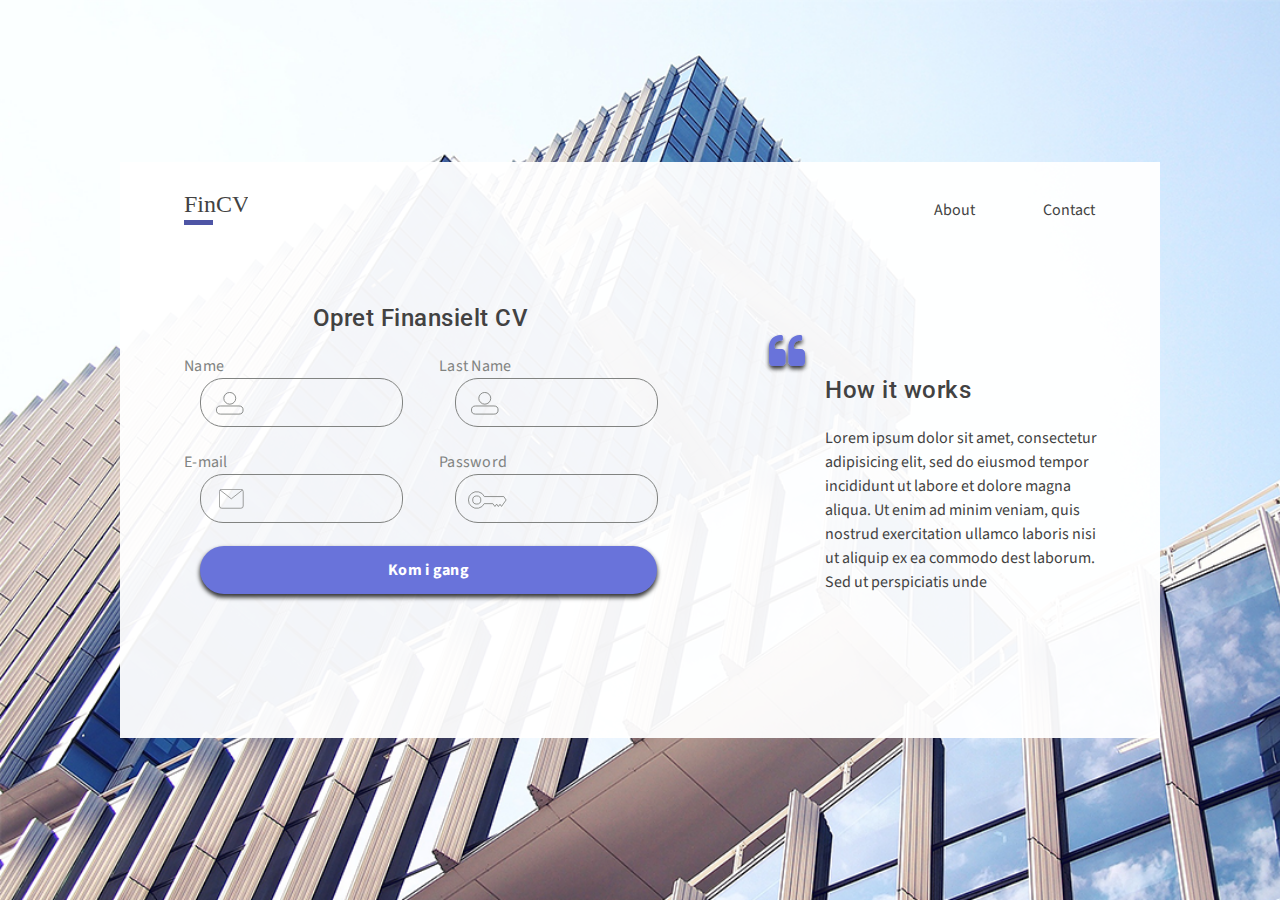
<file: index.html>
<!DOCTYPE html>
<html lang="en">
<head>
    <meta charset="UTF-8">
    <meta name="viewport" content="width=device-width, initial-scale=1.0">
    <meta http-equiv="X-UA-Compatible" content="ie=edge">
    <link href="https://fonts.googleapis.com/css?family=Source+Sans+Pro:400,700" rel="stylesheet">
    <link href="https://fonts.googleapis.com/css?family=Roboto:400,500" rel="stylesheet">
    <title>Index</title>
    <link rel="stylesheet" href="style.css">
</head>
<body>
    <div id="wrapper">
        <header>
            <img id="logo" src="img/logo.svg" alt="fin_cv_logo">
            <nav>
                <a href="#">About</a>
                <a href="#">Contact</a>
            </nav>
        </header>
        <main>
            <div class="main-left">
                <h1 class="h1-middle">Opret Finansielt CV</h1>
                <div class="main-left-input">
                    <div class="input-cont">
                        <p>Name</p>
                        <input id="name-input">
                    </div>
                    <div class="input-cont">
                        <p>Last Name</p>
                        <input id="last-name-input">
                    </div>
                </div>
                <div class="main-left-input">
                    <div class="input-cont">
                        <p>E-mail</p>
                        <input id="e-mail-input">
                    </div>
                    <div class="input-cont">
                        <p>Password</p>
                        <input id="password-input">
                    </div>
                </div>
                <button id="log-in-btn">
                    <a href="#">Kom i gang</a>
                </button>
            </div>
            <div class="main-right">
                <img src="img/quote.svg" id="quote-img" alt="quote">
                <div class="main-right-text-wrapper">
                    <h1 class="h1-left">How it works</h1>
                    <p>
                        Lorem ipsum dolor sit amet, consectetur adipisicing elit, sed do eiusmod tempor
                        incididunt ut labore et dolore magna aliqua. Ut enim ad minim veniam, quis nostrud exercitation ullamco laboris nisi ut aliquip ex ea commodo 
                        dest laborum. Sed ut perspiciatis unde 
                    </p>
                </div>
            </div>
        </main>
    </div>
</body>
</html>
</file>
<file: style.css>
*{
  margin: 0;
  padding: 0;
  text-decoration: none;
}

body{
  background-image: url(img/bg-1360-768.png);
  height: 100vh;
  background-size: cover;
  display: flex;
  align-items: center;
  justify-content: center;
}

#wrapper{
  width: 1040px;
  height: 576px;
  mix-blend-mode: undefined;
  background: rgba(255, 255, 255, 0.95);
  position: relative;
}

#logo{
  width: 64px;
  height: 33px;
  position: absolute;
  top: 30px;
  left: 64px;
}

nav{
  position: absolute;
  top: 36px;
  left: 814px;
  line-height: 24px;
}

nav a{
  margin-right: 64px;
  mix-blend-mode: undefined;
  font-family: 'Source Sans Pro', sans-serif;
  font-size: 16px;
  font-weight: normal;
  font-style: normal;
  font-stretch: normal;
  text-align: left;
  color: #424242;
}

main{
  display: flex;
}

.main-left{
  margin-top: 144px;
  margin-left: 64px;
  margin-right: 108px;
}

input{
  width: 146px;
  height: 47px;
  mix-blend-mode: undefined;
  border-radius: 23px;
  border: solid 1px #818381;
  margin-left: 16px;
  padding-left: 55px;
}

#name-input, #last-name-input{
  background: url(img/person-icon.svg) no-repeat 15px 13px;
  background-size: 28px 23px;
}

#e-mail-input{
  background: url(img/mail-icon.svg) no-repeat 18px 14px;
  background-size: 25px 20px;
}

#password-input{
  background: url(img/key-icon.svg);
  background-size: 40px 20px;
  display: block;
  background-repeat: no-repeat;
  background-position: 12px 15px;
}

h1{
  font-family: 'Roboto', sans-serif;
  font-weight: 500;
  mix-blend-mode: undefined;
  font-size: 24px;
  font-style: normal;
  font-stretch: normal;
  line-height: 24px;
  letter-spacing: 0.5px;
  text-align: left;
  color: #424242;
  margin-bottom: 24px;
}

.h1-middle{
  text-align: center;
}

.input-cont{
  float: left;
  width: 218px;
  margin-bottom: 23px;
}

.input-cont:first-child{
  margin-right: 37px;
}

.input-cont p{
  mix-blend-mode: undefined;
  font-family: 'Source Sans Pro', sans-serif;
  font-size: 16px;
  font-weight: normal;
  font-style: normal;
  font-stretch: normal;
  line-height: 1.5;
  letter-spacing: 0.3px;
  text-align: left;
  color: #818381;
}

#log-in-btn{
  width: 457px;
  height: 48px;
  mix-blend-mode: undefined;
  border-radius: 24px;
  background-color: #6973da;
  box-shadow: 0px 3px 4.6px 0.5px rgba(0, 0, 0, 0.78);
  margin-left: 16px;
  border: none;
}

#log-in-btn a{
  mix-blend-mode: undefined;
  font-family: 'Source Sans Pro', sans-serif;
  font-size: 16px;
  font-weight: bold;
  font-style: normal;
  font-stretch: normal;
  letter-spacing: 0.3px;
  text-align: left;
  color: #ffffff;
}

.main-right{
  margin-top: 168px;
}

#quote-img{
  padding-top: 4px;
}

.main-right p{
  width: 281px;
  mix-blend-mode: undefined;
  font-family: 'Source Sans Pro', sans-serif;
  font-size: 16px;
  font-weight: normal;
  font-style: normal;
  font-stretch: normal;
  line-height: 1.5;
  text-align: left;
  color: #424242;
}

.h1-left{
  text-align: left;
}

.main-right-text-wrapper{
  margin-left: 60px;
}
</file>
